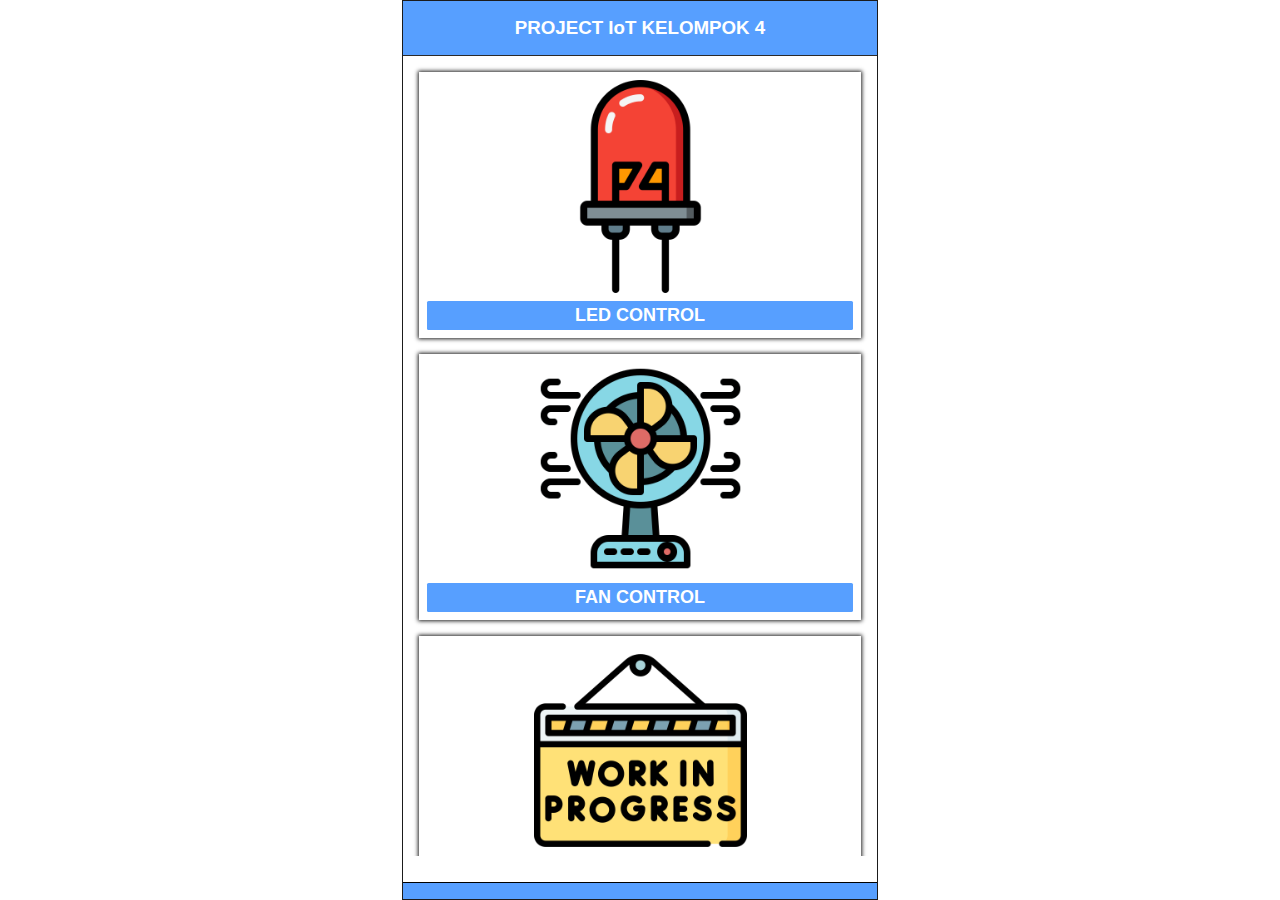
<file: index.html>
<!DOCTYPE html>
<html lang="en">
<head>
    <meta charset="UTF-8">
    <meta name="viewport" content="width=device-width, initial-scale=1.0">
    <title>Project IoT</title>
    <link rel="stylesheet" href="style.css">
    <link rel="stylesheet" href="https://cdnjs.cloudflare.com/ajax/libs/font-awesome/6.6.0/css/all.min.css" integrity="sha512-Kc323vGBEqzTmouAECnVceyQqyqdsSiqLQISBL29aUW4U/M7pSPA/gEUZQqv1cwx4OnYxTxve5UMg5GT6L4JJg==" crossorigin="anonymous" referrerpolicy="no-referrer" />
</head>
<body>
    <div class="layouts">
     <section class="navbar">
        <h3>PROJECT IoT KELOMPOK 4</h3>
     </section>
     <section class="items">
        <div class="item">
            <img src="asset/led-on.png" class="item-image">
            <button class="item-submit" onclick="location.href='led.html'">LED CONTROL</button>
        </div>
        <div class="item">
            <img src="asset/fan.png" class="item-image">
            <button class="item-submit">FAN CONTROL</button>
        </div>
        <div class="item">
            <img src="asset/wip.png" class="item-image">
            <button class="item-submit">SIBUK</button>
        </div>
     </section>
     <section class="bottombar">
        <ul>
            <li>
                <a href=""><i class="fa-solid fa-home"></i></a>
            </li>
            <li>
                <a href="led.html"><i class="fa solid fa-lightbulb"></i></a>
            </li>
            <li>
                <a href=""><i class="fa-solid fa-fan"></i></a>
            </li>
            <li>
                <a href=""><i class="fa-solid fa-user"></i></a>
            </li>
        </ul>
     </section>
    </div>
    <script src="main.js"></script>
</body>
</html>
</file>
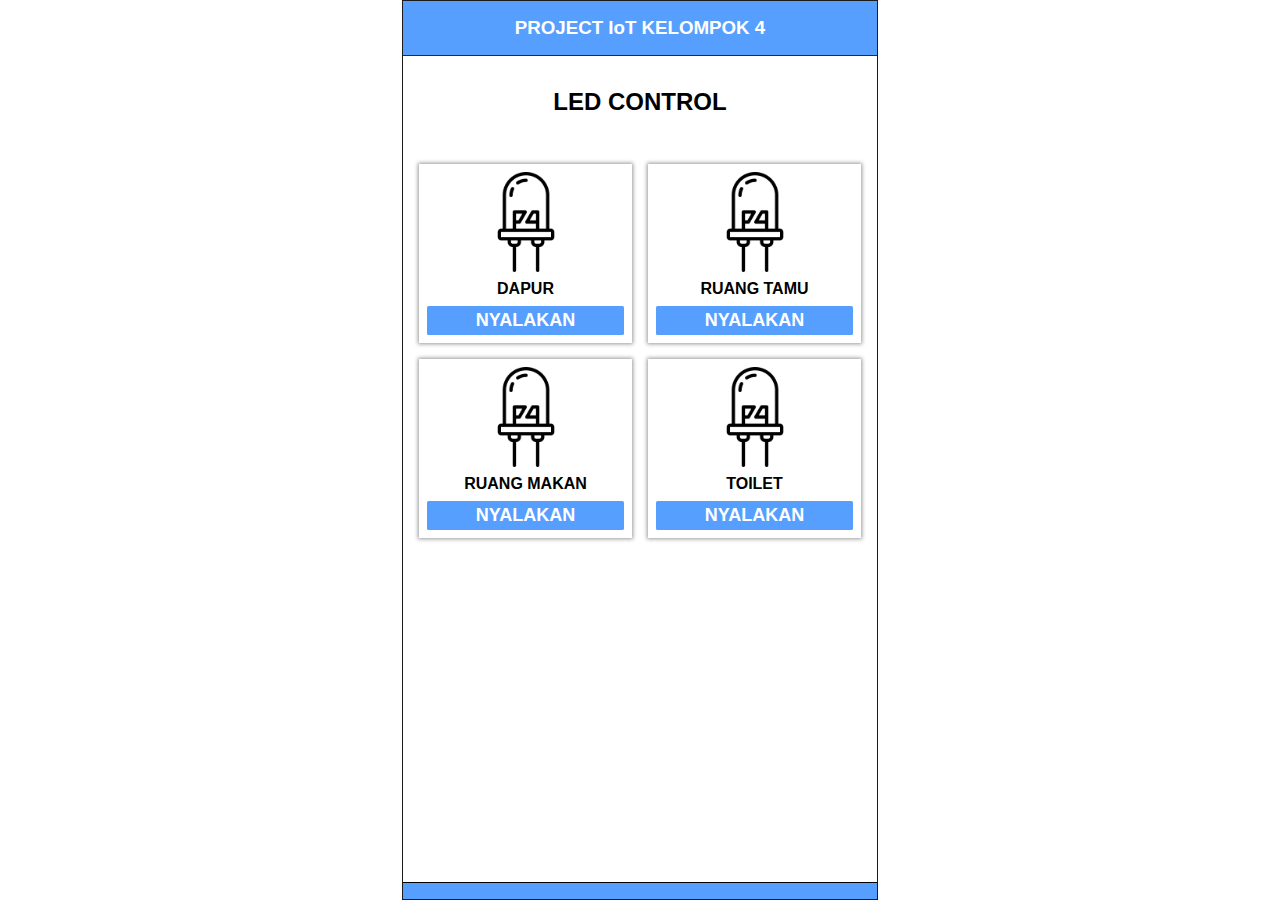
<file: led.html>
<!DOCTYPE html>
<html lang="en">
<head>
    <meta charset="UTF-8">
    <meta name="viewport" content="width=device-width, initial-scale=1.0">
    <title>Project IoT</title>
    <link rel="stylesheet" href="style.css">
    <link rel="stylesheet" href="https://cdnjs.cloudflare.com/ajax/libs/font-awesome/6.6.0/css/all.min.css" integrity="sha512-Kc323vGBEqzTmouAECnVceyQqyqdsSiqLQISBL29aUW4U/M7pSPA/gEUZQqv1cwx4OnYxTxve5UMg5GT6L4JJg==" crossorigin="anonymous" referrerpolicy="no-referrer" />
</head>
<body>
    <div class="layouts">
     <section class="navbar">
        <h3>PROJECT IoT KELOMPOK 4</h3>
     </section>
     <section class="page-title">
        <h3>LED CONTROL</h3>
     </section>
     <section class="leds">
        <div class="led">
            <img src="asset/led-off.png" class="led-image" id="dapurLedImage">
            <p class="led-location-text">DAPUR</p>
            <button class="led-submit" id="ledDapur" onclick="setDapurLed()">NYALAKAN</button>
        </div>
        <div class="led">
            <img src="asset/led-off.png" class="led-image" id="tamuLedImage">
            <p class="led-location-text">RUANG TAMU</p>
            <button class="led-submit" id="ledTamu" onclick="setTamuLed()">NYALAKAN</button>
        </div>
        <div class="led">
            <img src="asset/led-off.png" class="led-image" id="makanLedImage">
            <p class="led-location-text">RUANG MAKAN</p>
            <button class="led-submit" id="ledMakan" onclick="setMakanLed()">NYALAKAN</button>
        </div>
        <div class="led">
            <img src="asset/led-off.png" class="led-image" id="toiletLedImage">
            <p class="led-location-text">TOILET</p>
            <button class="led-submit" id="ledToilet" onclick="setToiletLed()">NYALAKAN</button>
        </div>
     <section class="bottombar">
        <ul>
            <li>
                <a href="index.html"><i class="fa-solid fa-home"></i></a>
            </li>
            <li>
                <a href=""><i class="fa solid fa-lightbulb"></i></a>
            </li>
            <li>
                <a href=""><i class="fa-solid fa-fan"></i></a>
            </li>
            <li>
                <a href=""><i class="fa-solid fa-user"></i></a>
            </li>
        </ul>
     </section>
    </div>
    <script src="main.js"></script>
</body>
</html>
</file>
<file: style.css>
@import url('https://fonts.googleapis.com/css2?family=Titillium+Web:ital,wght@0,200;0,300;0,400;0,600;0,700;0,900;1,200;1,300;1,400;1,600;1,700&display=swap');

* {
    margin: 0;
    padding: 0;
    box-sizing: border-box;
    cursor: url(asset/cursor.png), auto;
    font-family: 'Titilium Web', sans-serif;
}

.layouts {
    max-width: 476px;
    margin: 0 auto;
    height: 100vh;
    border: 0.5px solid rgb(27, 27, 27);
    position: relative;
}

.navbar {
    background-color: #579fff;
    padding: 1rem;
    text-align: center;
    font-family: "Protest Guerrilla", sans-serif;
    border-bottom: 1px solid rgb(43, 42, 42);
}

.navbar h3 {
    color: white;
    font-weight: 900;
}

.items {
    display: flex;
    flex-direction: column;
    padding: 1rem;
    height: calc(100vh - 100px);
    overflow-y: scroll;
    padding: 1rem;
    gap: 1rem;
}

.item {
    display: flex;
    flex-direction: column;
    align-items: center;
    gap: 8px;
    padding: 8px;
    background-color: white;
    box-shadow: 0px 0px 4px 1px #1f1f1f;
}

.item-image {
    width: 50%;
}

.item-submit,
.led-submit {
    background-color: #579fff;
    padding: 4px 8px;
    width: 100%;
    color: white;
    font-weight: bolder;
    font-size: 18px;
    border: none;
    border-radius: .1rem;
    transition: all .2s ease-in-out;
}

.page-title {
    padding: 2rem;
}

.page-title h3 {
    text-align: center;
    align-items: center;
    font-weight: 900;
    font-size: x-large;
}

.leds {
    display: grid;
    grid-template-columns: repeat(2, 1fr);
    gap: 1rem;
    padding: 1rem;
}

.led {
    display: flex;
    flex-direction: column;
    align-items: center;
    gap: 8px;
    padding: 8px;
    background-color: white;
    box-shadow: 0px 0px 4px 1px #999;
}

.led-location-text {
    font-weight: 700;
}

.led-image {
    width: 100px;
    object-fit: cover;
}

.bottombar {
    position: absolute;
    bottom: 0;
    left: 0;
    background-color: #579fff;
    width: 100%;
    border-top: 1px solid black;
}

.bottombar ul {
    list-style-type: none;
    width: 100%;
    display: flex;
    padding: 8px;
}

.bottombar ul li {
    flex: 1;
    text-align: center;
}

.bottombar ul li a {
    color: white;
    text-decoration: none;
    font-size: x-large;
    display: block;
}

.bottombar ul li a:hover {
    scale: 110%;
    transition: all 0.3s ease-in-out;
}
</file>
